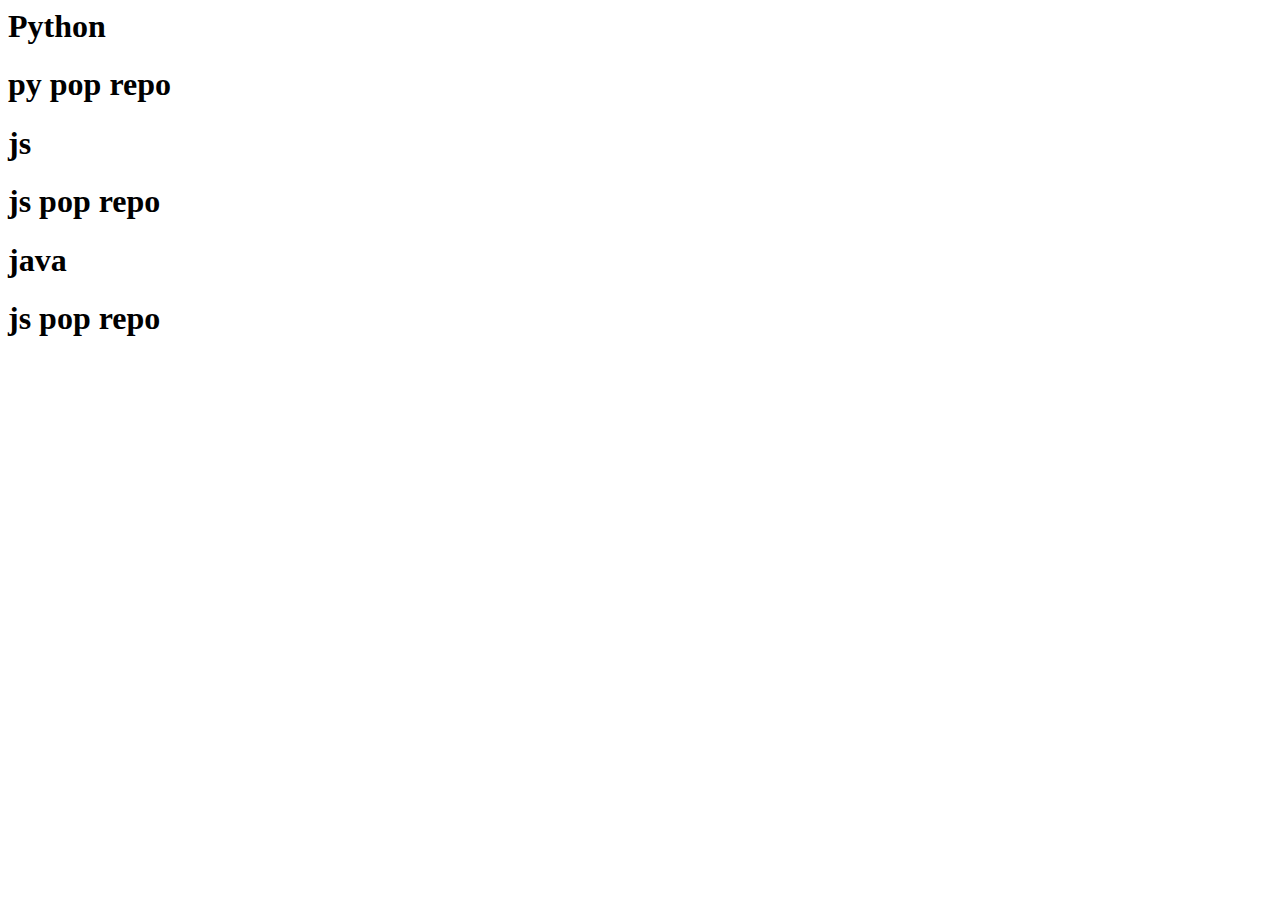
<file: index.html>
<html>
    <h1>Python</h1>
    <div class='tableauPlaceholder' id='viz1553834029096' style='position: relative'>
        <noscript><a href='#'><img alt=' ' src='https:&#47;&#47;public.tableau.com&#47;static&#47;images&#47;py&#47;py_users1&#47;Sheet1&#47;1_rss.png' style='border: none' /></a></noscript>
        <object class='tableauViz'  style='display:none;'>
            <param name='host_url' value='https%3A%2F%2Fpublic.tableau.com%2F' />
            <param name='embed_code_version' value='3' />
            <param name='site_root' value='' />
            <param name='name' value='py_users1&#47;Sheet1' />
            <param name='tabs' value='no' />
            <param name='toolbar' value='yes' />
            <param name='static_image' value='https:&#47;&#47;public.tableau.com&#47;static&#47;images&#47;py&#47;py_users1&#47;Sheet1&#47;1.png' />
            <param name='animate_transition' value='yes' />
            <param name='display_static_image' value='yes' />
            <param name='display_spinner' value='yes' />
            <param name='display_overlay' value='yes' />
            <param name='display_count' value='yes' />
            <param name='filter' value='publish=yes' />
        </object>
    </div>
    <script type='text/javascript'>
        var divElement = document.getElementById('viz1553834029096');
        var vizElement = divElement.getElementsByTagName('object')[0];
        vizElement.style.width='100%';vizElement.style.height=(divElement.offsetWidth*0.75)+'px';
        var scriptElement = document.createElement('script');
        scriptElement.src = 'https://public.tableau.com/javascripts/api/viz_v1.js';
        vizElement.parentNode.insertBefore(scriptElement, vizElement);
    </script>
    <h1>py pop repo</h1>
    <div class='tableauPlaceholder' id='viz1553834110126' style='position: relative'>
        <noscript><a href='#'><img alt=' ' src='https:&#47;&#47;public.tableau.com&#47;static&#47;images&#47;py&#47;py_users2&#47;Sheet2&#47;1_rss.png' style='border: none' /></a></noscript>
        <object class='tableauViz'  style='display:none;'>
            <param name='host_url' value='https%3A%2F%2Fpublic.tableau.com%2F' />
            <param name='embed_code_version' value='3' />
            <param name='site_root' value='' />
            <param name='name' value='py_users2&#47;Sheet2' />
            <param name='tabs' value='no' />
            <param name='toolbar' value='yes' />
            <param name='static_image' value='https:&#47;&#47;public.tableau.com&#47;static&#47;images&#47;py&#47;py_users2&#47;Sheet2&#47;1.png' />
            <param name='animate_transition' value='yes' />
            <param name='display_static_image' value='yes' />
            <param name='display_spinner' value='yes' />
            <param name='display_overlay' value='yes' />
            <param name='display_count' value='yes' />
            <param name='filter' value='publish=yes' />
        </object>
    </div>
    <script type='text/javascript'>
        var divElement = document.getElementById('viz1553834110126');
        var vizElement = divElement.getElementsByTagName('object')[0];
        vizElement.style.width='100%';vizElement.style.height=(divElement.offsetWidth*0.75)+'px';
        var scriptElement = document.createElement('script');
        scriptElement.src = 'https://public.tableau.com/javascripts/api/viz_v1.js';
        vizElement.parentNode.insertBefore(scriptElement, vizElement);
    </script>
    <h1>js</h1>
    <div class='tableauPlaceholder' id='viz1553834144647' style='position: relative'>
        <noscript><a href='#'><img alt=' ' src='https:&#47;&#47;public.tableau.com&#47;static&#47;images&#47;js&#47;js_users1&#47;Sheet1&#47;1_rss.png' style='border: none' /></a></noscript>
        <object class='tableauViz'  style='display:none;'>
            <param name='host_url' value='https%3A%2F%2Fpublic.tableau.com%2F' />
            <param name='embed_code_version' value='3' />
            <param name='site_root' value='' />
            <param name='name' value='js_users1&#47;Sheet1' />
            <param name='tabs' value='no' />
            <param name='toolbar' value='yes' />
            <param name='static_image' value='https:&#47;&#47;public.tableau.com&#47;static&#47;images&#47;js&#47;js_users1&#47;Sheet1&#47;1.png' />
            <param name='animate_transition' value='yes' />
            <param name='display_static_image' value='yes' />
            <param name='display_spinner' value='yes' />
            <param name='display_overlay' value='yes' />
            <param name='display_count' value='yes' />
            <param name='filter' value='publish=yes' />
        </object>
    </div>
    <script type='text/javascript'>
        var divElement = document.getElementById('viz1553834144647');
        var vizElement = divElement.getElementsByTagName('object')[0];
        vizElement.style.width='100%';vizElement.style.height=(divElement.offsetWidth*0.75)+'px';
        var scriptElement = document.createElement('script');
        scriptElement.src = 'https://public.tableau.com/javascripts/api/viz_v1.js';
        vizElement.parentNode.insertBefore(scriptElement, vizElement);
    </script>
    <h1>js pop repo</h1>
    <div class='tableauPlaceholder' id='viz1553834128898' style='position: relative'>
        <noscript><a href='#'><img alt=' ' src='https:&#47;&#47;public.tableau.com&#47;static&#47;images&#47;js&#47;js_users2&#47;Sheet2&#47;1_rss.png' style='border: none' /></a></noscript>
        <object class='tableauViz'  style='display:none;'>
            <param name='host_url' value='https%3A%2F%2Fpublic.tableau.com%2F' />
            <param name='embed_code_version' value='3' />
            <param name='site_root' value='' />
            <param name='name' value='js_users2&#47;Sheet2' />
            <param name='tabs' value='no' />
            <param name='toolbar' value='yes' />
            <param name='static_image' value='https:&#47;&#47;public.tableau.com&#47;static&#47;images&#47;js&#47;js_users2&#47;Sheet2&#47;1.png' />
            <param name='animate_transition' value='yes' />
            <param name='display_static_image' value='yes' />
            <param name='display_spinner' value='yes' />
            <param name='display_overlay' value='yes' />
            <param name='display_count' value='yes' />
            <param name='filter' value='publish=yes' />
        </object>
    </div>
    <script type='text/javascript'>
        var divElement = document.getElementById('viz1553834128898');
        var vizElement = divElement.getElementsByTagName('object')[0];
        vizElement.style.width='100%';vizElement.style.height=(divElement.offsetWidth*0.75)+'px';
        var scriptElement = document.createElement('script');
        scriptElement.src = 'https://public.tableau.com/javascripts/api/viz_v1.js';
        vizElement.parentNode.insertBefore(scriptElement, vizElement);
    </script>
    <h1>java</h1>
    <div class='tableauPlaceholder' id='viz1553834171952' style='position: relative'>
        <noscript><a href='#'><img alt=' ' src='https:&#47;&#47;public.tableau.com&#47;static&#47;images&#47;ja&#47;java_users1&#47;Sheet1&#47;1_rss.png' style='border: none' /></a></noscript>
        <object class='tableauViz'  style='display:none;'>
            <param name='host_url' value='https%3A%2F%2Fpublic.tableau.com%2F' />
            <param name='embed_code_version' value='3' />
            <param name='site_root' value='' />
            <param name='name' value='java_users1&#47;Sheet1' />
            <param name='tabs' value='no' />
            <param name='toolbar' value='yes' />
            <param name='static_image' value='https:&#47;&#47;public.tableau.com&#47;static&#47;images&#47;ja&#47;java_users1&#47;Sheet1&#47;1.png' />
            <param name='animate_transition' value='yes' />
            <param name='display_static_image' value='yes' />
            <param name='display_spinner' value='yes' />
            <param name='display_overlay' value='yes' />
            <param name='display_count' value='yes' />
            <param name='filter' value='publish=yes' />
        </object>
    </div>
    <script type='text/javascript'>
        var divElement = document.getElementById('viz1553834171952');
        var vizElement = divElement.getElementsByTagName('object')[0];
        vizElement.style.width='100%';vizElement.style.height=(divElement.offsetWidth*0.75)+'px';
        var scriptElement = document.createElement('script');
        scriptElement.src = 'https://public.tableau.com/javascripts/api/viz_v1.js';
        vizElement.parentNode.insertBefore(scriptElement, vizElement);
    </script>
    <h1>js pop repo</h1>
    <div class='tableauPlaceholder' id='viz1553834187313' style='position: relative'>
        <noscript><a href='#'><img alt=' ' src='https:&#47;&#47;public.tableau.com&#47;static&#47;images&#47;RQ&#47;RQ68BB9B3&#47;1_rss.png' style='border: none' /></a></noscript>
        <object class='tableauViz'  style='display:none;'>
            <param name='host_url' value='https%3A%2F%2Fpublic.tableau.com%2F' />
            <param name='embed_code_version' value='3' />
            <param name='path' value='shared&#47;RQ68BB9B3' />
            <param name='toolbar' value='yes' />
            <param name='static_image' value='https:&#47;&#47;public.tableau.com&#47;static&#47;images&#47;RQ&#47;RQ68BB9B3&#47;1.png' />
            <param name='animate_transition' value='yes' />
            <param name='display_static_image' value='yes' />
            <param name='display_spinner' value='yes' />
            <param name='display_overlay' value='yes' />
            <param name='display_count' value='yes' />
            <param name='filter' value='publish=yes' />
        </object>
    </div>
    <script type='text/javascript'>
        var divElement = document.getElementById('viz1553834187313');
        var vizElement = divElement.getElementsByTagName('object')[0];
        vizElement.style.width='100%';vizElement.style.height=(divElement.offsetWidth*0.75)+'px';
        var scriptElement = document.createElement('script');
        scriptElement.src = 'https://public.tableau.com/javascripts/api/viz_v1.js';
        vizElement.parentNode.insertBefore(scriptElement, vizElement);
    </script>
</html>
</file>
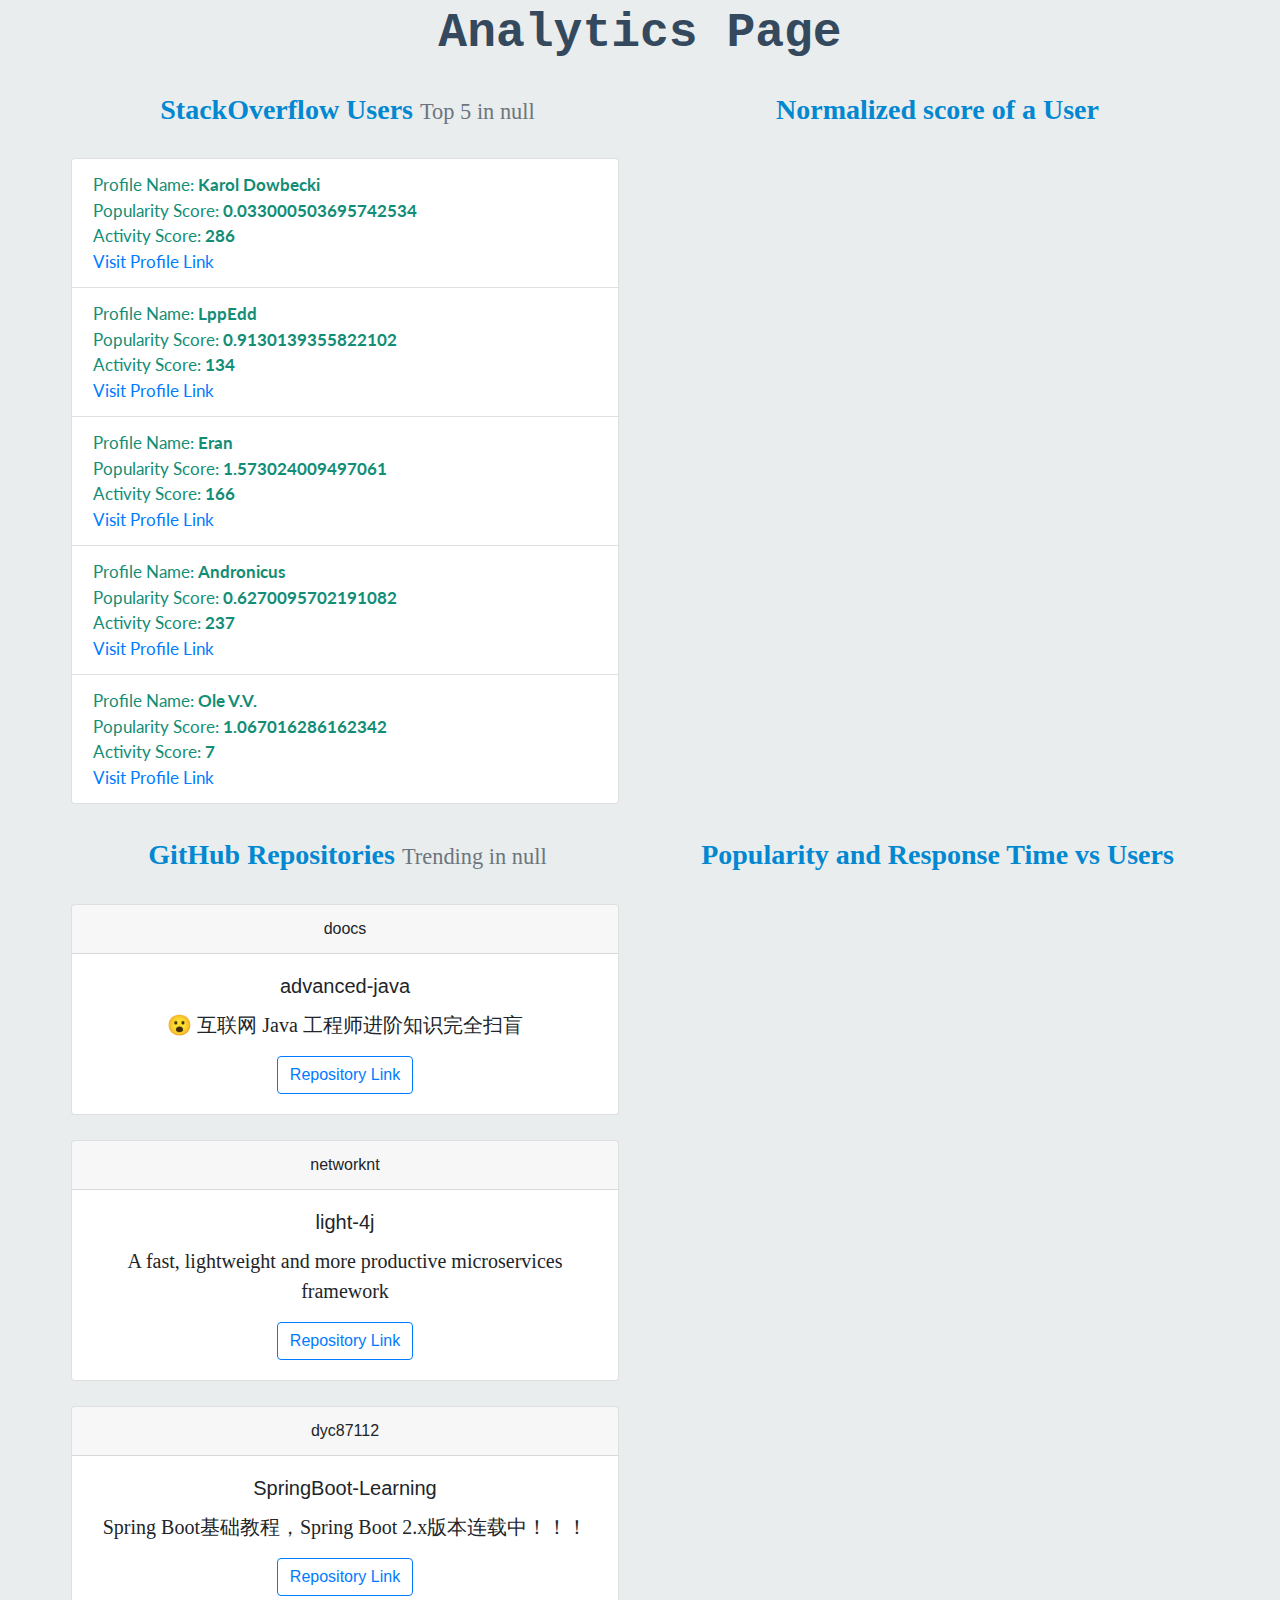
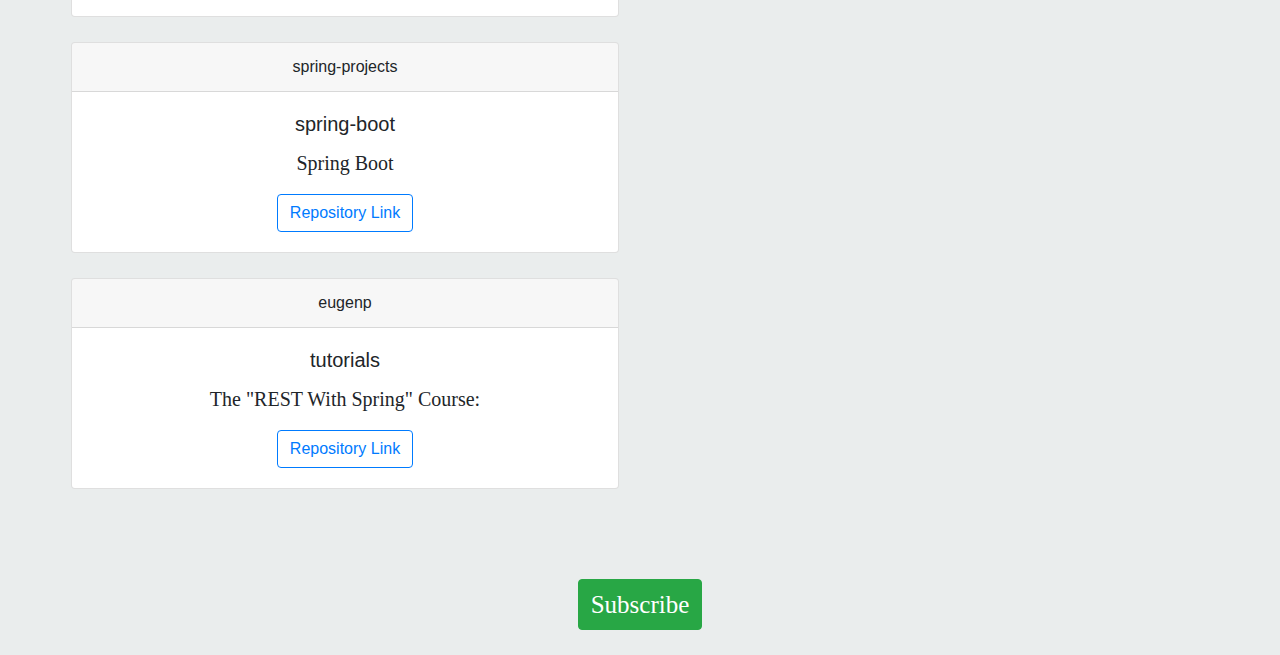
<file: portal_code/Analytics_java.html>
<!DOCTYPE html>
<html>
<head>
  <style>
    td.SO {
      font-family: 'Lato', sans-serif; 
      color: #138D75; 
      font-size: 17px;}

    div.GH {
      margin-left: 25px; 
      margin-right: 25px; 
      margin-bottom: 10px;
    }
  </style>

  <link rel="stylesheet" href="styles.css">
  <!--Bootstrap CDN -->
  <link rel="stylesheet" href="https://stackpath.bootstrapcdn.com/bootstrap/4.3.1/css/bootstrap.min.css" integrity="sha384-ggOyR0iXCbMQv3Xipma34MD+dH/1fQ784/j6cY/iJTQUOhcWr7x9JvoRxT2MZw1T" crossorigin="anonymous">
  <script src="https://cdnjs.cloudflare.com/ajax/libs/jquery/3.3.1/jquery.min.js"></script>
  <script src="https://cdnjs.cloudflare.com/ajax/libs/popper.js/1.14.7/umd/popper.min.js" integrity="sha384-UO2eT0CpHqdSJQ6hJty5KVphtPhzWj9WO1clHTMGa3JDZwrnQq4sF86dIHNDz0W1" crossorigin="anonymous"></script>
  <script src="https://stackpath.bootstrapcdn.com/bootstrap/4.3.1/js/bootstrap.min.js" integrity="sha384-JjSmVgyd0p3pXB1rRibZUAYoIIy6OrQ6VrjIEaFf/nJGzIxFDsf4x0xIM+B07jRM" crossorigin="anonymous"></script>
  <!--For Font -->
  <link href="https://fonts.googleapis.com/css?family=Lato" rel="stylesheet">

  <script>
  $(document).ready(function(){
    var pathToSubscribe = "EmailSubscription.html?index=" + index
    document.getElementById("email_sub").setAttribute("href",pathToSubscribe);

    $.getJSON("java_users.json", function(data){
      console.log(data)
      var user_data = '';
      for ( var k=0;k<5;k++)
      {
        console.log(data)
        user_data += '<tr class="list-group-item list-group-item-action">';
        user_data += '<td class = "SO">';
        user_data += 'Profile Name: <b>' + data.Top_Users[k].display_name+ '</b>';
        user_data += '</br>';
        user_data += 'Popularity Score: <b>' + Math.abs(data.Top_Users[k].Popularity)+ '</b>';
        user_data += '</br>';
        user_data += 'Activity Score: <b>' + data.Top_Users[k].last_activity+ '</b>';
        user_data += '</br>';
        user_data += '<a href = "' +data.Top_Users[k].link+ '" target = "_blank">Visit Profile Link</a>';
        user_data += '</td>';
        user_data += '</tr>';
      }
      $('#SOData').append(user_data);
    });  
  });
  </script>

  <script>
    var url = window.location.href;
    var index = null;
    if(url.lastIndexOf('?') != -1) {
        index = url.split('?')[1];
        index= index.split('=')[1];
    }
    console.log(index);
    function docWrite(variable) {
    document.write(variable);
    }
    //   var textToSave = index;
    // var hiddenElement = document.createElement('a');
    // hiddenElement.href = 'data:attachment/text,' + encodeURI(textToSave);
    // hiddenElement.target = '_blank';
    // hiddenElement.download = index + '.txt';
    // hiddenElement.click()
    //***********************************************************************//
  $(document).ready(function(){
    $.getJSON("java_git.json", function(data){
      var repo_data = '';
      $.each(data, function(key, value){
        repo_data += '<div class="card w-auto h-auto" class = "GH" align = "center" style = "margin-bottom: 25px">';
        repo_data += '<tr>';
        repo_data += '<td> <div class="card-header">' +value.author+ '</div>';
        repo_data += '<div class="card-body">' 
        repo_data += '<h5 class="card-title">' +value.name+ '</h5>';
        repo_data += '<p class="card-text">' +value.description+ '</p>';
        repo_data += '<a href = "' +value.url+ '" target = "_blank" class="btn btn-outline-primary">Repository Link</a>';
        repo_data += '</div>';
        repo_data += '</td>';
        repo_data += '</tr>';
        repo_data += '</div>';
      });
      $('#GHData').append(repo_data);
    });  
  });
  </script>
  <script>

  </script>
</head>

<body class="bodystyle">

<h1 class="h1style" style="padding: 5px;">Analytics Page</h1>

<div style="width: 100%; height: 100%; padding-left: 50px; padding-right: 50px; margin: 0 auto">
  <table style="width:100%; table-layout: fixed">
    <tr>
      <td height="500">
        <p>
          <h3 style="font-family: Trebuchet MS; font-weight: bold; color: #0288D1; padding-left: 5px" align="center">
          StackOverflow Users
          <small class="text-muted">Top 5 in <script>document.write(index);</script></small>
        </h3> 
        <br>
        <div class="list-group" style="padding-left: 20px; padding-right: 20px">   
          <table id="SOData" style="width: 100%">

          </table>
        </div>
        </p>
      </td>

      <td>
        <div align="center" style="padding-top: 16px">
          <h3 style="font-family: Trebuchet MS; font-weight: bold; color: #0288D1; padding-left: 5px" align="center">
            Normalized score of a User
          </h3>
        <div class='tableauPlaceholder' id='viz1553834171952' style='position: relative;height: 100% !important;margin-top: 5%'>
          <noscript><a href='#'><img alt=' ' src='https:&#47;&#47;public.tableau.com&#47;static&#47;images&#47;ja&#47;java_users1&#47;Sheet1&#47;1_rss.png' style='border: none' /></a></noscript>
          <object class='tableauViz'  style='display:none;'>
              <param name='host_url' value='https%3A%2F%2Fpublic.tableau.com%2F' />
              <param name='embed_code_version' value='3' />
              <param name='site_root' value='' />
              <param name='name' value='java_users1&#47;Sheet1' />
              <param name='tabs' value='no' />
              <param name='toolbar' value='yes' />
              <param name='static_image' value='https:&#47;&#47;public.tableau.com&#47;static&#47;images&#47;ja&#47;java_users1&#47;Sheet1&#47;1.png' />
              <param name='animate_transition' value='yes' />
              <param name='display_static_image' value='yes' />
              <param name='display_spinner' value='yes' />
              <param name='display_overlay' value='yes' />
              <param name='display_count' value='yes' />
              <param name='filter' value='publish=yes' />
          </object>
        </div>
      </td>
    </tr>
    <tr>
      <td>
        <p>
          <h3 style="font-family: Trebuchet MS; font-weight: bold; color: #0288D1; padding-left: 5px" align="center">
          GitHub Repositories
          <small class="text-muted">Trending in <script>document.write(index);</script></small>
        </h3> 
        </br>
        <div style="padding-left: 20px; padding-right: 20px" align="center">   
          <table id="GHData" style="width: 100%">

          </table>
        </div>
        </p>
      </td>

      <td>
        <div align="center" style="padding-top: 16px">
          <h3 style="font-family: Trebuchet MS; font-weight: bold; color: #0288D1; padding-left: 5px">
          Popularity and Response Time vs Users
        </h3>             
        <div class='tableauPlaceholder' id='viz1553834187313' style='position: relative;height: 100% !important;margin-top: 5%'>
          <noscript><a href='#'><img alt=' ' src='https:&#47;&#47;public.tableau.com&#47;static&#47;images&#47;RQ&#47;RQ68BB9B3&#47;1_rss.png' style='border: none' /></a></noscript>
          <object class='tableauViz'  style='display:none;'>
              <param name='host_url' value='https%3A%2F%2Fpublic.tableau.com%2F' />
              <param name='embed_code_version' value='3' />
              <param name='path' value='shared&#47;RQ68BB9B3' />
              <param name='toolbar' value='yes' />
              <param name='static_image' value='https:&#47;&#47;public.tableau.com&#47;static&#47;images&#47;RQ&#47;RQ68BB9B3&#47;1.png' />
              <param name='animate_transition' value='yes' />
              <param name='display_static_image' value='yes' />
              <param name='display_spinner' value='yes' />
              <param name='display_overlay' value='yes' />
              <param name='display_count' value='yes' />
              <param name='filter' value='publish=yes' />
          </object>
      </div>
        </div>
      </td>
    </tr>
</table>
</div>

<br>
<br>
<div align="center" style="margin-bottom: 25px">
<a href="" target="_blank" id="email_sub"><button type="button" class="buttonstyle btn btn-success">Subscribe</button></a>
</div>
<script type='text/javascript'>
  var divElement = document.getElementById('viz1553834171952');
  var vizElement = divElement.getElementsByTagName('object')[0];
  vizElement.style.width='100%';vizElement.style.height=(divElement.offsetWidth*0.75)+'px';
  var scriptElement = document.createElement('script');
  scriptElement.src = 'https://public.tableau.com/javascripts/api/viz_v1.js';
  vizElement.parentNode.insertBefore(scriptElement, vizElement);
</script>
<script type='text/javascript'>
  var divElement = document.getElementById('viz1553834187313');
  var vizElement = divElement.getElementsByTagName('object')[0];
  vizElement.style.width='100%';vizElement.style.height=(divElement.offsetWidth*0.75)+'px';
  var scriptElement = document.createElement('script');
  scriptElement.src = 'https://public.tableau.com/javascripts/api/viz_v1.js';
  vizElement.parentNode.insertBefore(scriptElement, vizElement);
</script>

</body>
</html>
</file>
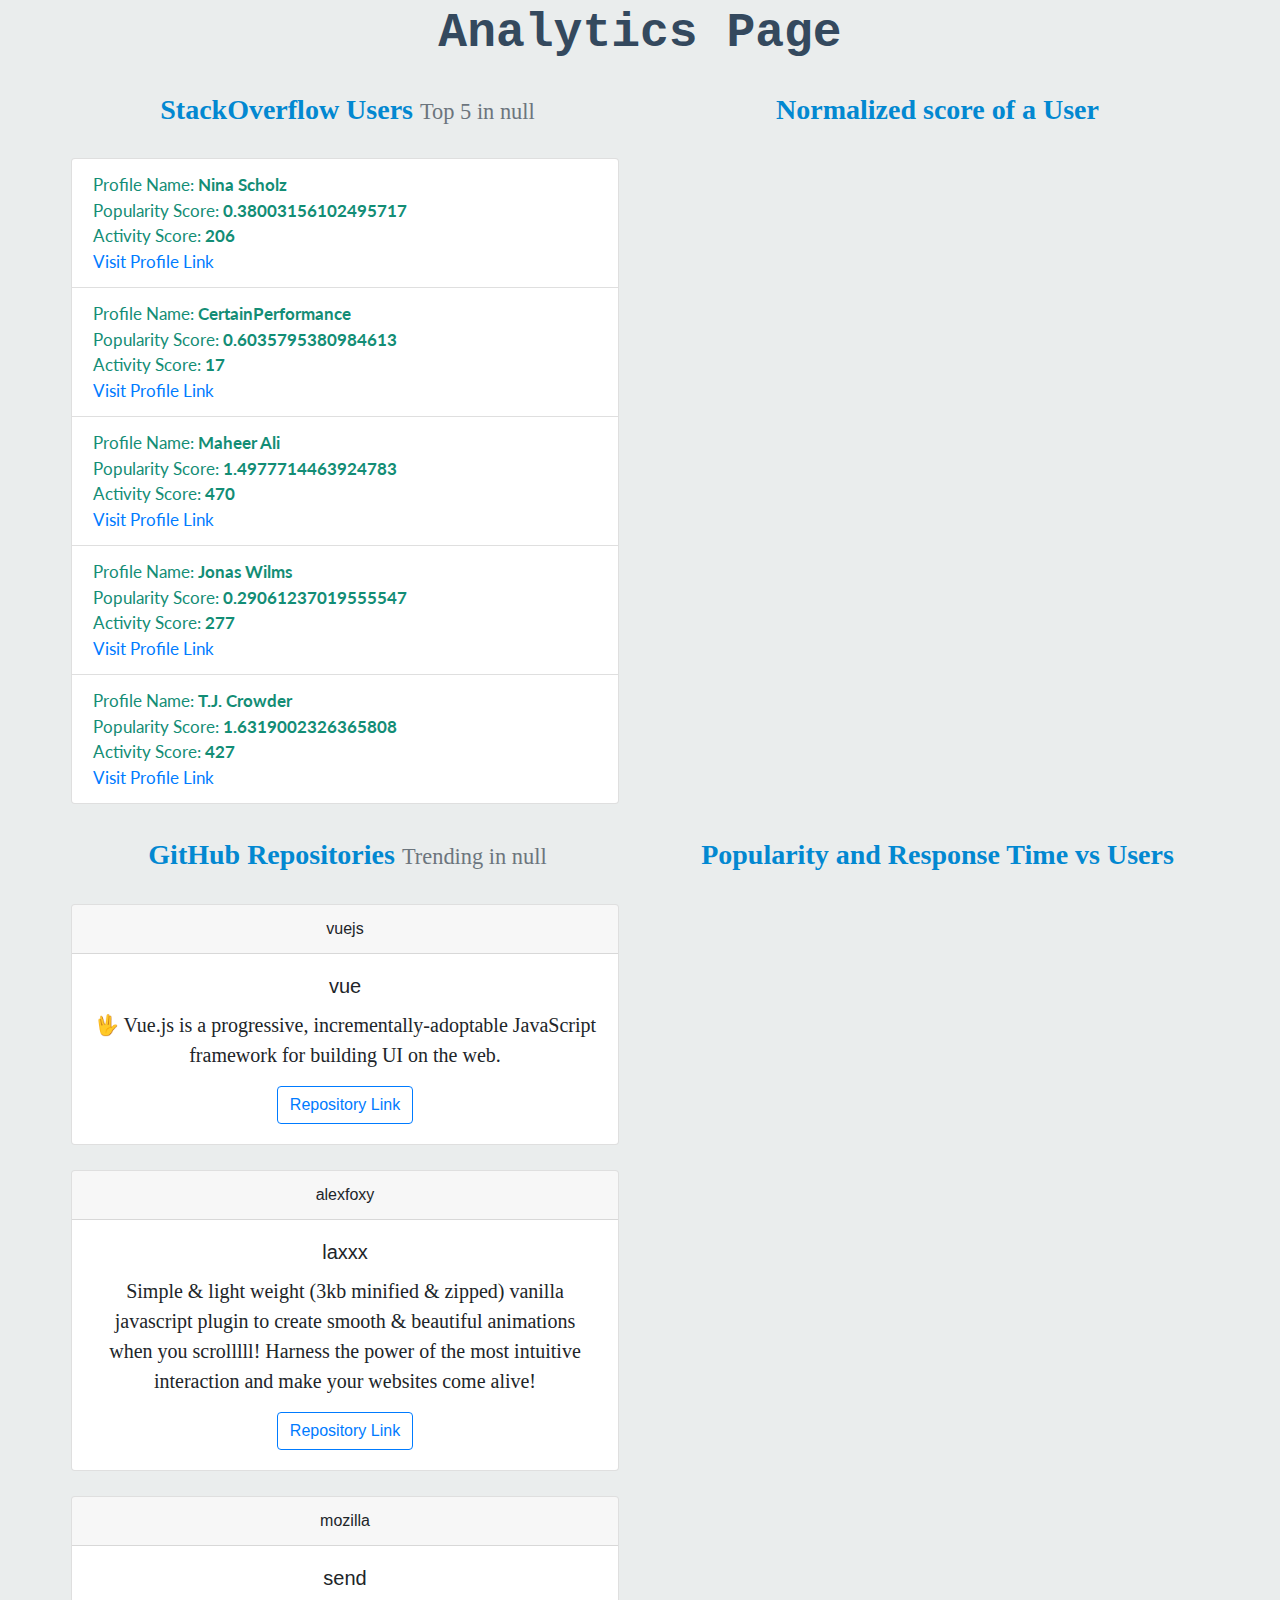
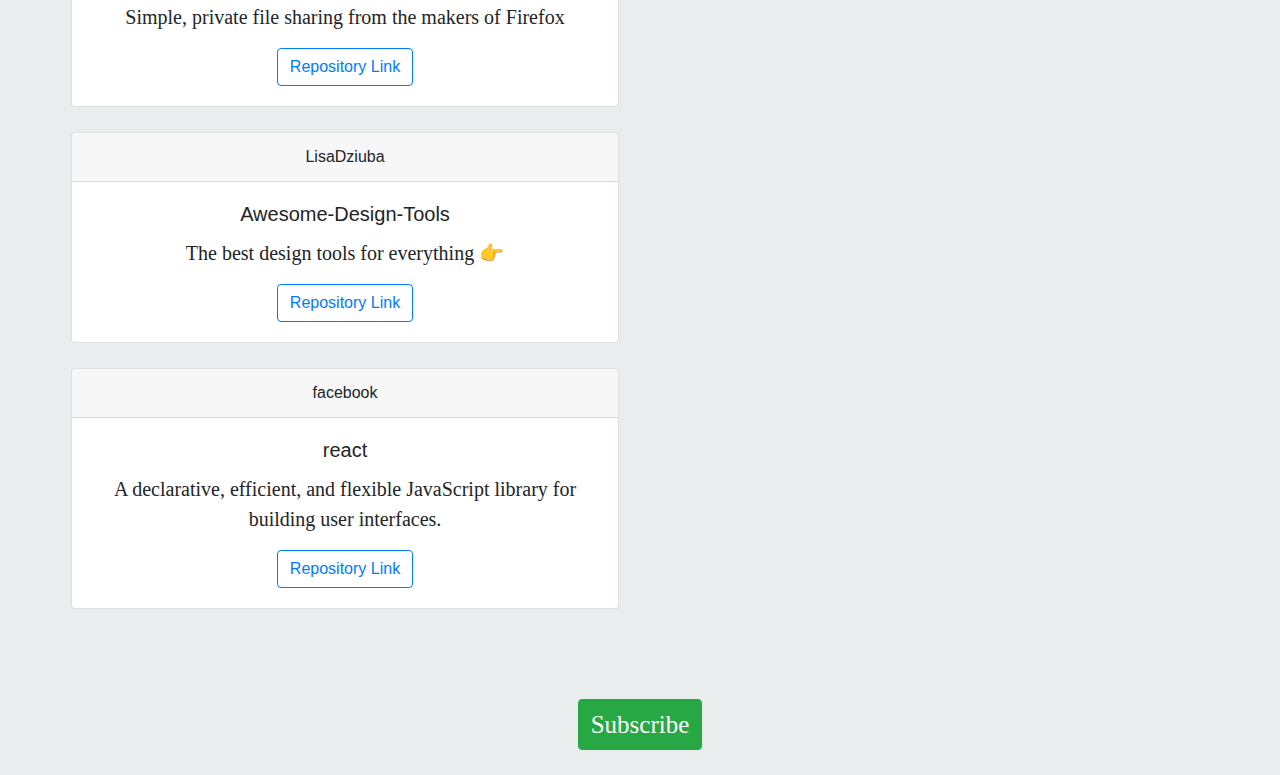
<file: portal_code/Analytics_javascript.html>
<!DOCTYPE html>
<html>
<head>
  <style>
    td.SO {
      font-family: 'Lato', sans-serif; 
      color: #138D75; 
      font-size: 17px;}

    div.GH {
      margin-left: 25px; 
      margin-right: 25px; 
      margin-bottom: 10px;
    }
  </style>

  <link rel="stylesheet" href="styles.css">
  <!--Bootstrap CDN -->
  <link rel="stylesheet" href="https://stackpath.bootstrapcdn.com/bootstrap/4.3.1/css/bootstrap.min.css" integrity="sha384-ggOyR0iXCbMQv3Xipma34MD+dH/1fQ784/j6cY/iJTQUOhcWr7x9JvoRxT2MZw1T" crossorigin="anonymous">
  <script src="https://cdnjs.cloudflare.com/ajax/libs/jquery/3.3.1/jquery.min.js"></script>
  <script src="https://cdnjs.cloudflare.com/ajax/libs/popper.js/1.14.7/umd/popper.min.js" integrity="sha384-UO2eT0CpHqdSJQ6hJty5KVphtPhzWj9WO1clHTMGa3JDZwrnQq4sF86dIHNDz0W1" crossorigin="anonymous"></script>
  <script src="https://stackpath.bootstrapcdn.com/bootstrap/4.3.1/js/bootstrap.min.js" integrity="sha384-JjSmVgyd0p3pXB1rRibZUAYoIIy6OrQ6VrjIEaFf/nJGzIxFDsf4x0xIM+B07jRM" crossorigin="anonymous"></script>
  <!--For Font -->
  <link href="https://fonts.googleapis.com/css?family=Lato" rel="stylesheet">

  <script>
  $(document).ready(function(){
    var pathToSubscribe = "EmailSubscription.html?index=" + index
    document.getElementById("email_sub").setAttribute("href",pathToSubscribe);

    $.getJSON("javascript_users.json", function(data){
      console.log(data)
      var user_data = '';
      for ( var k=0;k<5;k++)
      {
        console.log(data)
        user_data += '<tr class="list-group-item list-group-item-action">';
        user_data += '<td class = "SO">';
        user_data += 'Profile Name: <b>' + data.Top_Users[k].display_name+ '</b>';
        user_data += '</br>';
        user_data += 'Popularity Score: <b>' + Math.abs(data.Top_Users[k].Popularity)+ '</b>';
        user_data += '</br>';
        user_data += 'Activity Score: <b>' + data.Top_Users[k].last_activity+ '</b>';
        user_data += '</br>';
        user_data += '<a href = "' +data.Top_Users[k].link+ '" target = "_blank">Visit Profile Link</a>';
        user_data += '</td>';
        user_data += '</tr>';
      }
      $('#SOData').append(user_data);
    });  
  });
  </script>

  <script>
    var url = window.location.href;
    var index = null;
    if(url.lastIndexOf('?') != -1) {
        index = url.split('?')[1];
        index= index.split('=')[1];
    }
    console.log(index);
    function docWrite(variable) {
    document.write(variable);
    }
    //   var textToSave = index;
    // var hiddenElement = document.createElement('a');
    // hiddenElement.href = 'data:attachment/text,' + encodeURI(textToSave);
    // hiddenElement.target = '_blank';
    // hiddenElement.download = index + '.txt';
    // hiddenElement.click()
    //***********************************************************************//
  $(document).ready(function(){
    $.getJSON("javascript_git.json", function(data){
      var repo_data = '';
      $.each(data, function(key, value){
        repo_data += '<div class="card w-auto h-auto" class = "GH" align = "center" style = "margin-bottom: 25px">';
        repo_data += '<tr>';
        repo_data += '<td> <div class="card-header">' +value.author+ '</div>';
        repo_data += '<div class="card-body">' 
        repo_data += '<h5 class="card-title">' +value.name+ '</h5>';
        repo_data += '<p class="card-text">' +value.description+ '</p>';
        repo_data += '<a href = "' +value.url+ '" target = "_blank" class="btn btn-outline-primary">Repository Link</a>';
        repo_data += '</div>';
        repo_data += '</td>';
        repo_data += '</tr>';
        repo_data += '</div>';
      });
      $('#GHData').append(repo_data);
    });  
  });
  </script>
  <script>

  </script>
</head>

<body class="bodystyle">

<h1 class="h1style" style="padding: 5px;">Analytics Page</h1>

<div style="width: 100%; height: 100%; padding-left: 50px; padding-right: 50px; margin: 0 auto">
  <table style="width:100%; table-layout: fixed">
    <tr>
      <td height="500">
        <p>
          <h3 style="font-family: Trebuchet MS; font-weight: bold; color: #0288D1; padding-left: 5px" align="center">
          StackOverflow Users
          <small class="text-muted">Top 5 in <script>document.write(index);</script></small>
        </h3> 
        <br>
        <div class="list-group" style="padding-left: 20px; padding-right: 20px">   
          <table id="SOData" style="width: 100%">

          </table>
        </div>
        </p>
      </td>

      <td>
        <div align="center" style="padding-top: 16px">
          <h3 style="font-family: Trebuchet MS; font-weight: bold; color: #0288D1; padding-left: 5px" align="center">
          Normalized score of a User
        </h3>
        <div class='tableauPlaceholder' id='viz1553834144647' style='position: relative;height: 100% !important;margin-top: 5%'>
          <noscript><a href='#'><img alt=' ' src='https:&#47;&#47;public.tableau.com&#47;static&#47;images&#47;js&#47;js_users1&#47;Sheet1&#47;1_rss.png' style='border: none' /></a></noscript>
          <object class='tableauViz'  style='display:none;'>
              <param name='host_url' value='https%3A%2F%2Fpublic.tableau.com%2F' />
              <param name='embed_code_version' value='3' />
              <param name='site_root' value='' />
              <param name='name' value='js_users1&#47;Sheet1' />
              <param name='tabs' value='no' />
              <param name='toolbar' value='yes' />
              <param name='static_image' value='https:&#47;&#47;public.tableau.com&#47;static&#47;images&#47;js&#47;js_users1&#47;Sheet1&#47;1.png' />
              <param name='animate_transition' value='yes' />
              <param name='display_static_image' value='yes' />
              <param name='display_spinner' value='yes' />
              <param name='display_overlay' value='yes' />
              <param name='display_count' value='yes' />
              <param name='filter' value='publish=yes' />
          </object>
      </div>
      </td>
    </tr>
    <tr>
      <td>
        <p>
          <h3 style="font-family: Trebuchet MS; font-weight: bold; color: #0288D1; padding-left: 5px" align="center">
          GitHub Repositories
          <small class="text-muted">Trending in <script>document.write(index);</script></small>
        </h3> 
        </br>
        <div style="padding-left: 20px; padding-right: 20px" align="center">   
          <table id="GHData" style="width: 100%">

          </table>
        </div>
        </p>
      </td>

      <td>
        <div align="center" style="padding-top: 16px">
          <h3 style="font-family: Trebuchet MS; font-weight: bold; color: #0288D1; padding-left: 5px">
          Popularity and Response Time vs Users
        </h3>             
        <div class='tableauPlaceholder' id='viz1553834128898' style='position: relative;height: 100% !important;margin-top: 5%'>
          <noscript><a href='#'><img alt=' ' src='https:&#47;&#47;public.tableau.com&#47;static&#47;images&#47;js&#47;js_users2&#47;Sheet2&#47;1_rss.png' style='border: none' /></a></noscript>
          <object class='tableauViz'  style='display:none;'>
              <param name='host_url' value='https%3A%2F%2Fpublic.tableau.com%2F' />
              <param name='embed_code_version' value='3' />
              <param name='site_root' value='' />
              <param name='name' value='js_users2&#47;Sheet2' />
              <param name='tabs' value='no' />
              <param name='toolbar' value='yes' />
              <param name='static_image' value='https:&#47;&#47;public.tableau.com&#47;static&#47;images&#47;js&#47;js_users2&#47;Sheet2&#47;1.png' />
              <param name='animate_transition' value='yes' />
              <param name='display_static_image' value='yes' />
              <param name='display_spinner' value='yes' />
              <param name='display_overlay' value='yes' />
              <param name='display_count' value='yes' />
              <param name='filter' value='publish=yes' />
          </object>
      </div>
        </div>
      </td>
    </tr>
</table>
</div>

<br>
<br>
<div align="center" style="margin-bottom: 25px">
<a href="" target="_blank" id="email_sub"><button type="button" class="buttonstyle btn btn-success">Subscribe</button></a>
</div>
<script type='text/javascript'>
  var divElement = document.getElementById('viz1553834144647');
  var vizElement = divElement.getElementsByTagName('object')[0];
  vizElement.style.width='100%';vizElement.style.height=(divElement.offsetWidth*0.75)+'px';
  var scriptElement = document.createElement('script');
  scriptElement.src = 'https://public.tableau.com/javascripts/api/viz_v1.js';
  vizElement.parentNode.insertBefore(scriptElement, vizElement);
</script>
<script type='text/javascript'>
  var divElement = document.getElementById('viz1553834128898');
  var vizElement = divElement.getElementsByTagName('object')[0];
  vizElement.style.width='100%';vizElement.style.height=(divElement.offsetWidth*0.75)+'px';
  var scriptElement = document.createElement('script');
  scriptElement.src = 'https://public.tableau.com/javascripts/api/viz_v1.js';
  vizElement.parentNode.insertBefore(scriptElement, vizElement);
</script>
</body>
</html>
</file>
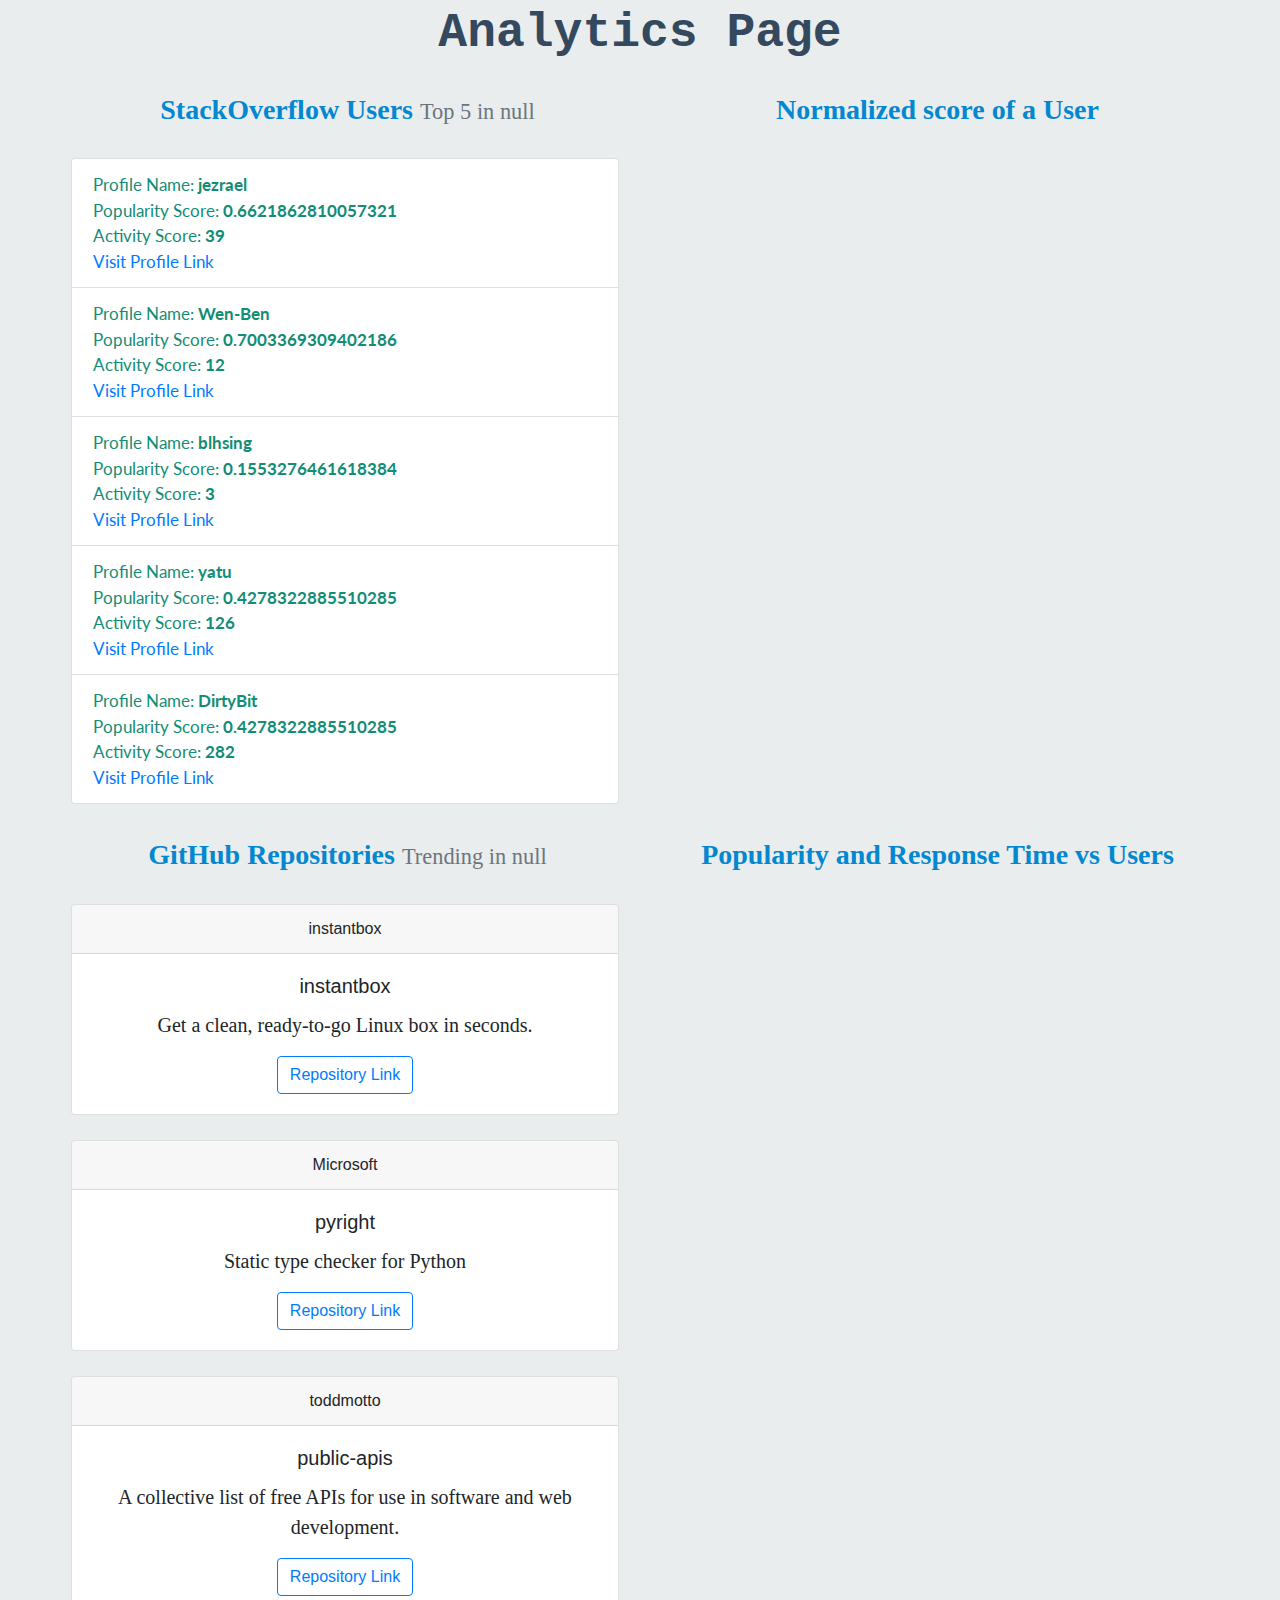
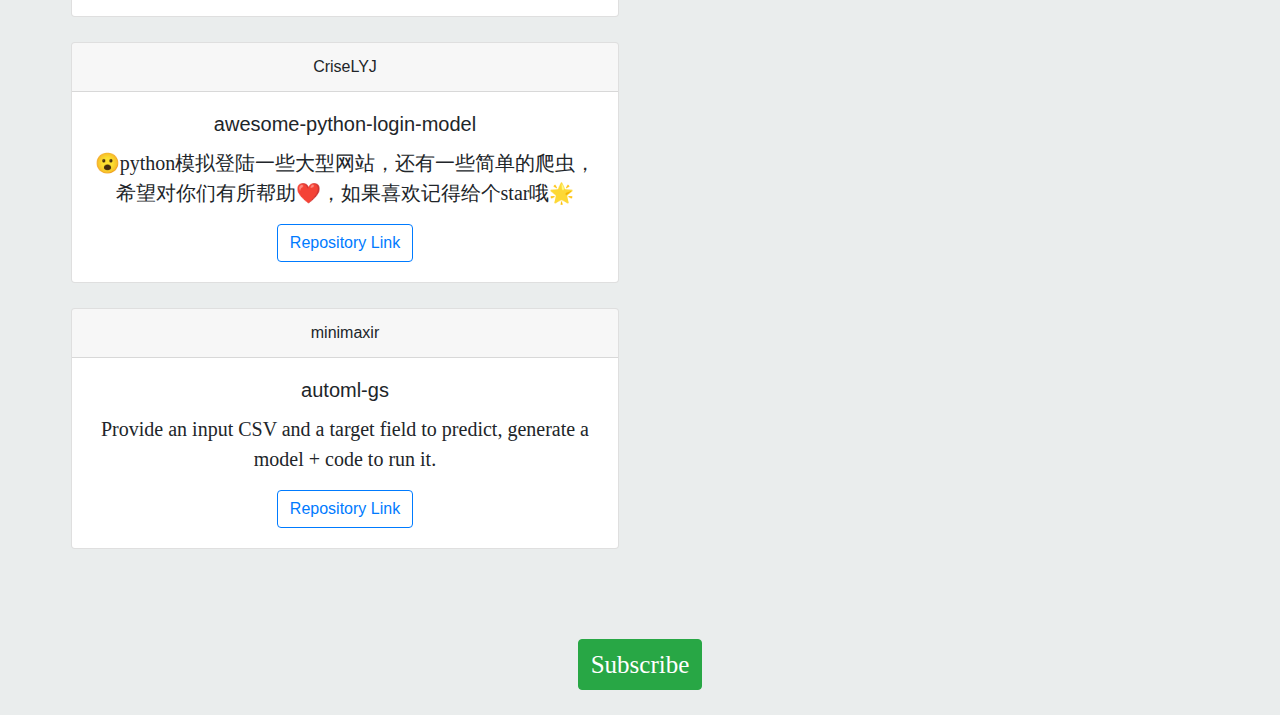
<file: portal_code/Analytics_python.html>
<!DOCTYPE html>
<html>
<head>
  <style>
    td.SO {
      font-family: 'Lato', sans-serif; 
      color: #138D75; 
      font-size: 17px;}

    div.GH {
      margin-left: 25px; 
      margin-right: 25px; 
      margin-bottom: 10px;
    }
  </style>

  <link rel="stylesheet" href="styles.css">
  <!--Bootstrap CDN -->
  <link rel="stylesheet" href="https://stackpath.bootstrapcdn.com/bootstrap/4.3.1/css/bootstrap.min.css" integrity="sha384-ggOyR0iXCbMQv3Xipma34MD+dH/1fQ784/j6cY/iJTQUOhcWr7x9JvoRxT2MZw1T" crossorigin="anonymous">
  <script src="https://cdnjs.cloudflare.com/ajax/libs/jquery/3.3.1/jquery.min.js"></script>
  <script src="https://cdnjs.cloudflare.com/ajax/libs/popper.js/1.14.7/umd/popper.min.js" integrity="sha384-UO2eT0CpHqdSJQ6hJty5KVphtPhzWj9WO1clHTMGa3JDZwrnQq4sF86dIHNDz0W1" crossorigin="anonymous"></script>
  <script src="https://stackpath.bootstrapcdn.com/bootstrap/4.3.1/js/bootstrap.min.js" integrity="sha384-JjSmVgyd0p3pXB1rRibZUAYoIIy6OrQ6VrjIEaFf/nJGzIxFDsf4x0xIM+B07jRM" crossorigin="anonymous"></script>
  <!--For Font -->
  <link href="https://fonts.googleapis.com/css?family=Lato" rel="stylesheet">

  <script>
  $(document).ready(function(){
    var pathToSubscribe = "EmailSubscription.html?index=" + index
    document.getElementById("email_sub").setAttribute("href",pathToSubscribe);

    $.getJSON("python_users.json", function(data){
      console.log(data)
      var user_data = '';
      for ( var k=0;k<5;k++)
      {
        console.log(data)
        user_data += '<tr class="list-group-item list-group-item-action">';
        user_data += '<td class = "SO">';
        user_data += 'Profile Name: <b>' + data.Top_Users[k].display_name+ '</b>';
        user_data += '</br>';
        user_data += 'Popularity Score: <b>' + Math.abs(data.Top_Users[k].Popularity)+ '</b>';
        user_data += '</br>';
        user_data += 'Activity Score: <b>' + data.Top_Users[k].last_activity+ '</b>';
        user_data += '</br>';
        user_data += '<a href = "' +data.Top_Users[k].link+ '" target = "_blank">Visit Profile Link</a>';
        user_data += '</td>';
        user_data += '</tr>';
      }
      $('#SOData').append(user_data);
    });  
  });
  </script>

  <script>
    var url = window.location.href;
    var index = null;
    if(url.lastIndexOf('?') != -1) {
        index = url.split('?')[1];
        index= index.split('=')[1];
    }
    console.log(index);
    function docWrite(variable) {
    document.write(variable);
    }
    //   var textToSave = index;
    // var hiddenElement = document.createElement('a');
    // hiddenElement.href = 'data:attachment/text,' + encodeURI(textToSave);
    // hiddenElement.target = '_blank';
    // hiddenElement.download = index + '.txt';
    // hiddenElement.click()
    //***********************************************************************//
  $(document).ready(function(){
    $.getJSON("python_git.json", function(data){
      var repo_data = '';
      $.each(data, function(key, value){
        repo_data += '<div class="card w-auto h-auto" class = "GH" align = "center" style = "margin-bottom: 25px">';
        repo_data += '<tr>';
        repo_data += '<td> <div class="card-header">' +value.author+ '</div>';
        repo_data += '<div class="card-body">' 
        repo_data += '<h5 class="card-title">' +value.name+ '</h5>';
        repo_data += '<p class="card-text">' +value.description+ '</p>';
        repo_data += '<a href = "' +value.url+ '" target = "_blank" class="btn btn-outline-primary">Repository Link</a>';
        repo_data += '</div>';
        repo_data += '</td>';
        repo_data += '</tr>';
        repo_data += '</div>';
      });
      $('#GHData').append(repo_data);
    });  
  });
  </script>
  <script>

  </script>
</head>

<body class="bodystyle">

<h1 class="h1style" style="padding: 5px;">Analytics Page</h1>

<div style="width: 100%; height: 100%; padding-left: 50px; padding-right: 50px; margin: 0 auto">
  <table style="width:100%; table-layout: fixed">
    <tr>
      <td height="500">
        <p>
          <h3 style="font-family: Trebuchet MS; font-weight: bold; color: #0288D1; padding-left: 5px" align="center">
          StackOverflow Users
          <small class="text-muted">Top 5 in <script>document.write(index);</script></small>
        </h3> 
        <br>
        <div class="list-group" style="padding-left: 20px; padding-right: 20px">   
          <table id="SOData" style="width: 100%">

          </table>
        </div>
        </p>
      </td>

      <td>
        <div align="center" style="padding-top: 16px">
          <h3 style="font-family: Trebuchet MS; font-weight: bold; color: #0288D1; padding-left: 5px" align="center">
            Normalized score of a User
        </h3>
        <div class='tableauPlaceholder' id='viz1553834029096' style='position: relative;height: 100% !important;margin-top: 5%;'>
          <noscript><a href='#'><img alt=' ' src='https:&#47;&#47;public.tableau.com&#47;static&#47;images&#47;py&#47;py_users1&#47;Sheet1&#47;1_rss.png' style='border: none' /></a></noscript>
          <object class='tableauViz'  style='display:none;'>
              <param name='host_url' value='https%3A%2F%2Fpublic.tableau.com%2F' />
              <param name='embed_code_version' value='3' />
              <param name='site_root' value='' />
              <param name='name' value='py_users1&#47;Sheet1' />
              <param name='tabs' value='no' />
              <param name='toolbar' value='yes' />
              <param name='static_image' value='https:&#47;&#47;public.tableau.com&#47;static&#47;images&#47;py&#47;py_users1&#47;Sheet1&#47;1.png' />
              <param name='animate_transition' value='yes' />
              <param name='display_static_image' value='yes' />
              <param name='display_spinner' value='yes' />
              <param name='display_overlay' value='yes' />
              <param name='display_count' value='yes' />
              <param name='filter' value='publish=yes' />
          </object>
      </div>
        </div>
      </td>
    </tr>
    <tr>
      <td>
        <p>
          <h3 style="font-family: Trebuchet MS; font-weight: bold; color: #0288D1; padding-left: 5px" align="center">
          GitHub Repositories
          <small class="text-muted">Trending in <script>document.write(index);</script></small>
        </h3> 
        </br>
        <div style="padding-left: 20px; padding-right: 20px" align="center">   
          <table id="GHData" style="width: 100%">

          </table>
        </div>
        </p>
      </td>

      <td>
        <div align="center" style="padding-top: 16px">
          <h3 style="font-family: Trebuchet MS; font-weight: bold; color: #0288D1; padding-left: 5px">
            Popularity and Response Time vs Users
          </h3>             
        <div class='tableauPlaceholder' id='viz1553834110126' style='position: relative;height: 100% !important;margin-top: 5%;'>
          <noscript><a href='#'><img alt=' ' src='https:&#47;&#47;public.tableau.com&#47;static&#47;images&#47;py&#47;py_users2&#47;Sheet2&#47;1_rss.png' style='border: none' /></a></noscript>
          <object class='tableauViz'  style='display:none;'>
              <param name='host_url' value='https%3A%2F%2Fpublic.tableau.com%2F' />
              <param name='embed_code_version' value='3' />
              <param name='site_root' value='' />
              <param name='name' value='py_users2&#47;Sheet2' />
              <param name='tabs' value='no' />
              <param name='toolbar' value='yes' />
              <param name='static_image' value='https:&#47;&#47;public.tableau.com&#47;static&#47;images&#47;py&#47;py_users2&#47;Sheet2&#47;1.png' />
              <param name='animate_transition' value='yes' />
              <param name='display_static_image' value='yes' />
              <param name='display_spinner' value='yes' />
              <param name='display_overlay' value='yes' />
              <param name='display_count' value='yes' />
              <param name='filter' value='publish=yes' />
          </object>
      </div>
        </div>
      </td>
    </tr>
</table>
</div>

<br>
<br>
<div align="center" style="margin-bottom: 25px">
<a href="" target="_blank" id="email_sub"><button type="button" class="buttonstyle btn btn-success">Subscribe</button></a>
</div>
<script type='text/javascript'>
  var divElement = document.getElementById('viz1553834029096');
  var vizElement = divElement.getElementsByTagName('object')[0];
  vizElement.style.width='100%';vizElement.style.height=(divElement.offsetWidth*0.75)+'px';
  var scriptElement = document.createElement('script');
  scriptElement.src = 'https://public.tableau.com/javascripts/api/viz_v1.js';
  vizElement.parentNode.insertBefore(scriptElement, vizElement);
</script>
<script type='text/javascript'>
      var divElement = document.getElementById('viz1553834110126');
      var vizElement = divElement.getElementsByTagName('object')[0];
      vizElement.style.width='100%';vizElement.style.height=(divElement.offsetWidth*0.75)+'px';
      var scriptElement = document.createElement('script');
      scriptElement.src = 'https://public.tableau.com/javascripts/api/viz_v1.js';
      vizElement.parentNode.insertBefore(scriptElement, vizElement);
  </script>

</body>
</html>
</file>
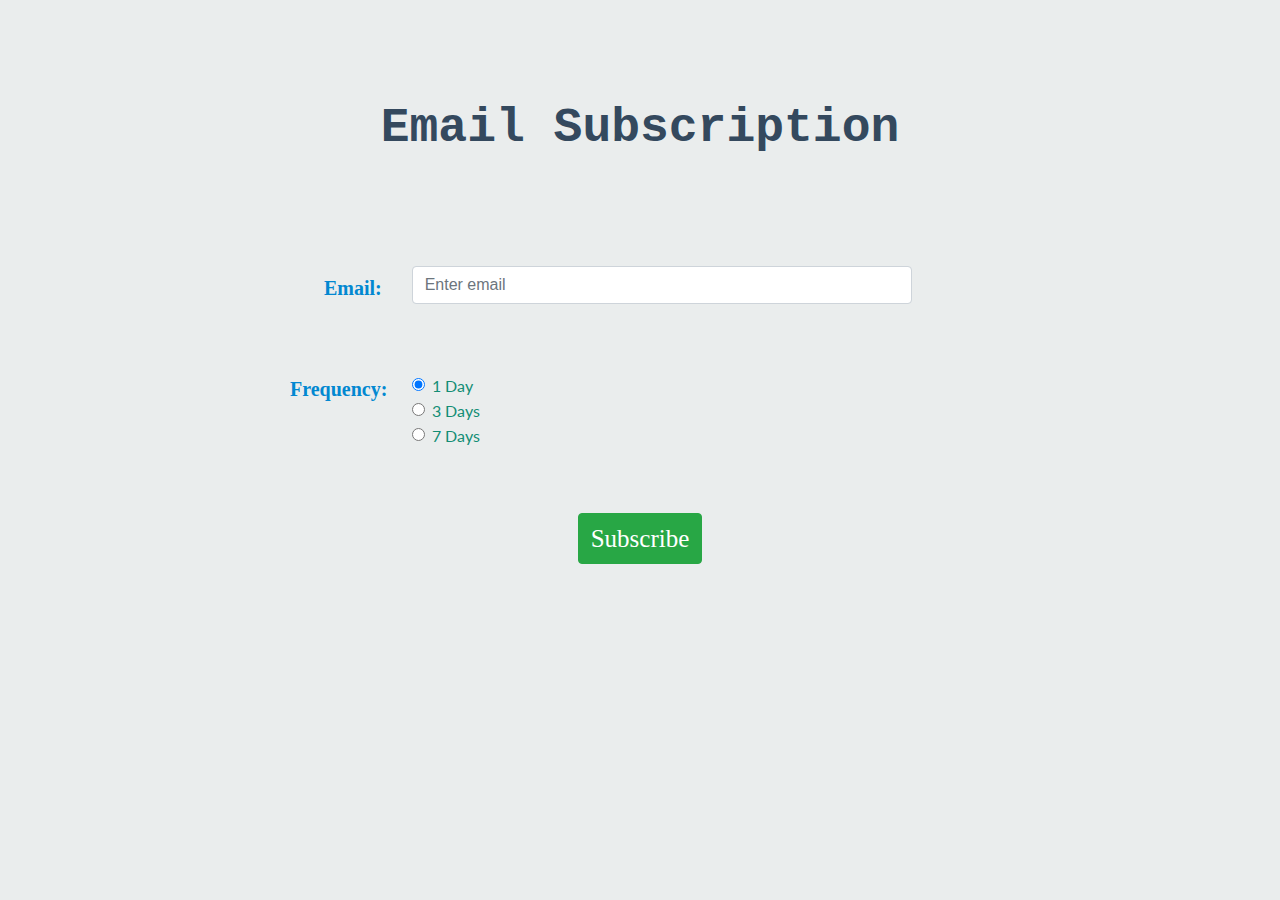
<file: portal_code/EmailSubscription.html>
<!DOCTYPE html>
<html>
<head>
	<link rel="stylesheet" href="styles.css">
	<!--Bootstrap CDN -->
 	<link rel="stylesheet" href="https://stackpath.bootstrapcdn.com/bootstrap/4.3.1/css/bootstrap.min.css" integrity="sha384-ggOyR0iXCbMQv3Xipma34MD+dH/1fQ784/j6cY/iJTQUOhcWr7x9JvoRxT2MZw1T" crossorigin="anonymous">
  	<script src="https://code.jquery.com/jquery-3.3.1.slim.min.js" integrity="sha384-q8i/X+965DzO0rT7abK41JStQIAqVgRVzpbzo5smXKp4YfRvH+8abtTE1Pi6jizo"crossorigin="anonymous"></script>
  	<script src="https://cdnjs.cloudflare.com/ajax/libs/popper.js/1.14.7/umd/popper.min.js" integrity="sha384-UO2eT0CpHqdSJQ6hJty5KVphtPhzWj9WO1clHTMGa3JDZwrnQq4sF86dIHNDz0W1" crossorigin="anonymous"></script>
  	<script src="https://stackpath.bootstrapcdn.com/bootstrap/4.3.1/js/bootstrap.min.js" integrity="sha384-JjSmVgyd0p3pXB1rRibZUAYoIIy6OrQ6VrjIEaFf/nJGzIxFDsf4x0xIM+B07jRM" crossorigin="anonymous"></script>
	<script src = "usecase3.js" >  </script>
	  <!--For Font -->
	  <script type="text/javascript" src="https://cdn.emailjs.com/sdk/2.3.2/email.min.js"></script>
	<script type="text/javascript">
	(function(){
		emailjs.init("user_EG8ANs4H0FU30098kixQ1");
	})();
	</script>
  	<link href="https://fonts.googleapis.com/css?family=Lato" rel="stylesheet">
</head>
<body class="bodystyle">

<h1 class="h1style">Email Subscription</h1>

<center>
	<div style="width: 700px;">
		<form> 

  			<div class="form-group row">
			    <label for="inputEmail3" class="col-sm-2 col-form-label" style="text-align: right; font-family: Trebuchet MS; font-weight: bold; color: #0288D1; font-size: 20px">Email: </label>
			    <div class="col-sm-10" align="left">
			    	<input type="email" class="form-control" id="inputEmail3" placeholder="Enter email" style="width: 500px">
			    </div>
			</div>

			<br>
			<br>
		  	
		  	<fieldset class="form-group">
		    	<div class="row">
		      		<legend class="col-form-label col-sm-2 pt-0" style="text-align: right; font-family: Trebuchet MS; font-weight: bold; color: #0288D1; font-size: 20px">Frequency:</legend>
		      		<div class="col-sm-10">
		        	<div class="form-check" align="left">
		          		<input class="form-check-input" type="radio" name="gridRadios" id="gridRadios1" value="option1" checked>
		          		<label class="form-check-label" for="gridRadios1" style="font-family: 'Lato', sans-serif; color: #138D75">
		            		1 Day
		          		</label>
		        	</div>
		        	<div class="form-check" align="left">
			          	<input class="form-check-input" type="radio" name="gridRadios" id="gridRadios2" value="option2">
			          	<label class="form-check-label" for="gridRadios2" style="font-family: 'Lato', sans-serif; color: #138D75">
			            	3 Days
			          	</label>
			        </div>
			        <div class="form-check" align="left">
			          	<input class="form-check-input" type="radio" name="gridRadios" id="gridRadios3" value="option2">
			          	<label class="form-check-label" for="gridRadios2" style="font-family: 'Lato', sans-serif; color: #138D75">
			            	7 Days
			          	</label>
			        </div>
		      		</div>
		    	</div>
		  	</fieldset>

		  	<br>
		  	<br>
		  	
		  	<div align="center" style="margin-bottom: 25px">
				<a href="#"><button type="button" class="buttonstyle btn btn-success" onclick="getData()">Subscribe</button></a>
			</div>
		</form>
	</div>
</center>

</body>
</html>
</file>
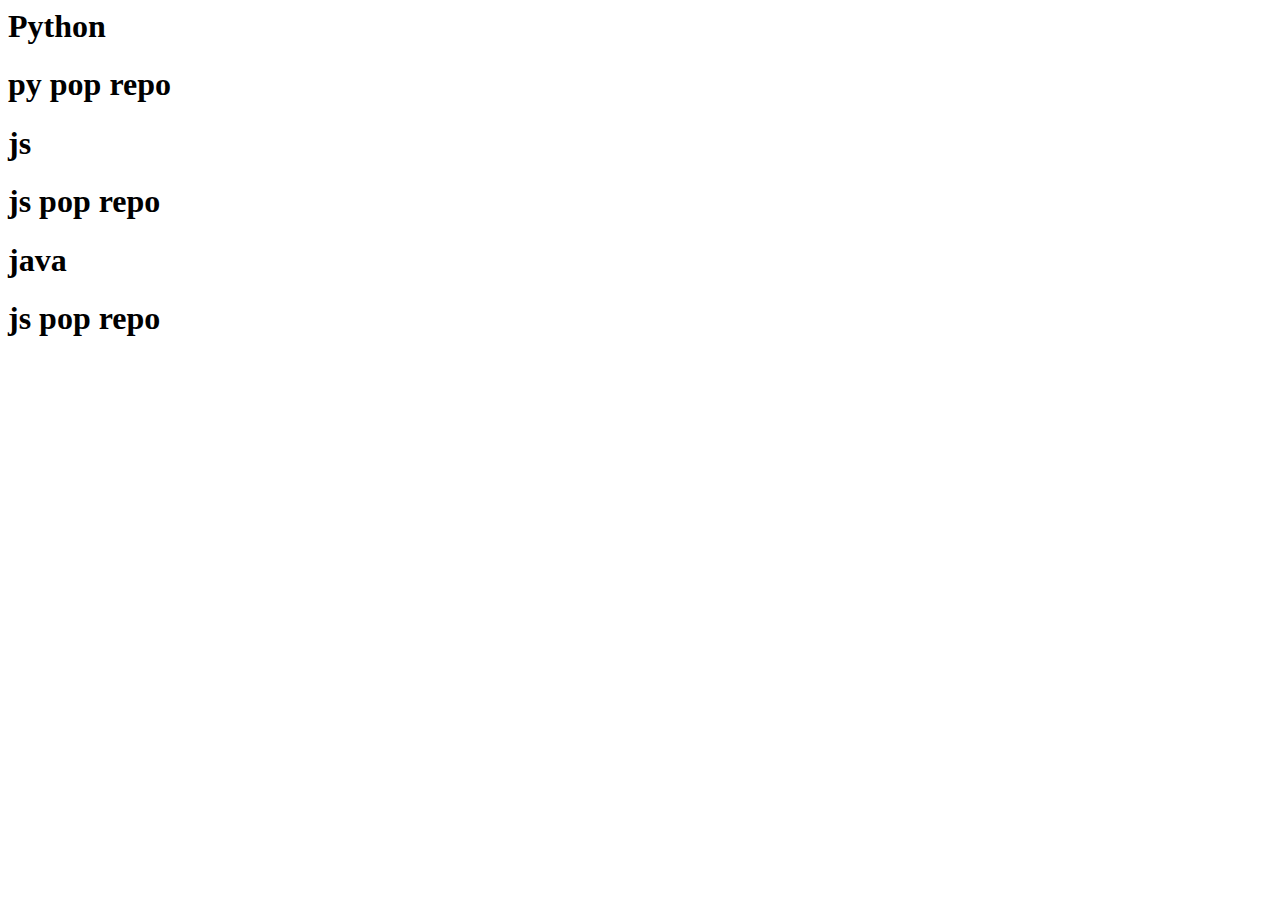
<file: portal_code/paka.html>
<html>
    <h1>Python</h1>
    <div class='tableauPlaceholder' id='viz1553834029096' style='position: relative'>
        <noscript><a href='#'><img alt=' ' src='https:&#47;&#47;public.tableau.com&#47;static&#47;images&#47;py&#47;py_users1&#47;Sheet1&#47;1_rss.png' style='border: none' /></a></noscript>
        <object class='tableauViz'  style='display:none;'>
            <param name='host_url' value='https%3A%2F%2Fpublic.tableau.com%2F' />
            <param name='embed_code_version' value='3' />
            <param name='site_root' value='' />
            <param name='name' value='py_users1&#47;Sheet1' />
            <param name='tabs' value='no' />
            <param name='toolbar' value='yes' />
            <param name='static_image' value='https:&#47;&#47;public.tableau.com&#47;static&#47;images&#47;py&#47;py_users1&#47;Sheet1&#47;1.png' />
            <param name='animate_transition' value='yes' />
            <param name='display_static_image' value='yes' />
            <param name='display_spinner' value='yes' />
            <param name='display_overlay' value='yes' />
            <param name='display_count' value='yes' />
            <param name='filter' value='publish=yes' />
        </object>
    </div>
    <script type='text/javascript'>
        var divElement = document.getElementById('viz1553834029096');
        var vizElement = divElement.getElementsByTagName('object')[0];
        vizElement.style.width='100%';vizElement.style.height=(divElement.offsetWidth*0.75)+'px';
        var scriptElement = document.createElement('script');
        scriptElement.src = 'https://public.tableau.com/javascripts/api/viz_v1.js';
        vizElement.parentNode.insertBefore(scriptElement, vizElement);
    </script>
    <h1>py pop repo</h1>
    <div class='tableauPlaceholder' id='viz1553834110126' style='position: relative'>
        <noscript><a href='#'><img alt=' ' src='https:&#47;&#47;public.tableau.com&#47;static&#47;images&#47;py&#47;py_users2&#47;Sheet2&#47;1_rss.png' style='border: none' /></a></noscript>
        <object class='tableauViz'  style='display:none;'>
            <param name='host_url' value='https%3A%2F%2Fpublic.tableau.com%2F' />
            <param name='embed_code_version' value='3' />
            <param name='site_root' value='' />
            <param name='name' value='py_users2&#47;Sheet2' />
            <param name='tabs' value='no' />
            <param name='toolbar' value='yes' />
            <param name='static_image' value='https:&#47;&#47;public.tableau.com&#47;static&#47;images&#47;py&#47;py_users2&#47;Sheet2&#47;1.png' />
            <param name='animate_transition' value='yes' />
            <param name='display_static_image' value='yes' />
            <param name='display_spinner' value='yes' />
            <param name='display_overlay' value='yes' />
            <param name='display_count' value='yes' />
            <param name='filter' value='publish=yes' />
        </object>
    </div>
    <script type='text/javascript'>
        var divElement = document.getElementById('viz1553834110126');
        var vizElement = divElement.getElementsByTagName('object')[0];
        vizElement.style.width='100%';vizElement.style.height=(divElement.offsetWidth*0.75)+'px';
        var scriptElement = document.createElement('script');
        scriptElement.src = 'https://public.tableau.com/javascripts/api/viz_v1.js';
        vizElement.parentNode.insertBefore(scriptElement, vizElement);
    </script>
    <h1>js</h1>
    <div class='tableauPlaceholder' id='viz1553834144647' style='position: relative'>
        <noscript><a href='#'><img alt=' ' src='https:&#47;&#47;public.tableau.com&#47;static&#47;images&#47;js&#47;js_users1&#47;Sheet1&#47;1_rss.png' style='border: none' /></a></noscript>
        <object class='tableauViz'  style='display:none;'>
            <param name='host_url' value='https%3A%2F%2Fpublic.tableau.com%2F' />
            <param name='embed_code_version' value='3' />
            <param name='site_root' value='' />
            <param name='name' value='js_users1&#47;Sheet1' />
            <param name='tabs' value='no' />
            <param name='toolbar' value='yes' />
            <param name='static_image' value='https:&#47;&#47;public.tableau.com&#47;static&#47;images&#47;js&#47;js_users1&#47;Sheet1&#47;1.png' />
            <param name='animate_transition' value='yes' />
            <param name='display_static_image' value='yes' />
            <param name='display_spinner' value='yes' />
            <param name='display_overlay' value='yes' />
            <param name='display_count' value='yes' />
            <param name='filter' value='publish=yes' />
        </object>
    </div>
    <script type='text/javascript'>
        var divElement = document.getElementById('viz1553834144647');
        var vizElement = divElement.getElementsByTagName('object')[0];
        vizElement.style.width='100%';vizElement.style.height=(divElement.offsetWidth*0.75)+'px';
        var scriptElement = document.createElement('script');
        scriptElement.src = 'https://public.tableau.com/javascripts/api/viz_v1.js';
        vizElement.parentNode.insertBefore(scriptElement, vizElement);
    </script>
    <h1>js pop repo</h1>
    <div class='tableauPlaceholder' id='viz1553834128898' style='position: relative'>
        <noscript><a href='#'><img alt=' ' src='https:&#47;&#47;public.tableau.com&#47;static&#47;images&#47;js&#47;js_users2&#47;Sheet2&#47;1_rss.png' style='border: none' /></a></noscript>
        <object class='tableauViz'  style='display:none;'>
            <param name='host_url' value='https%3A%2F%2Fpublic.tableau.com%2F' />
            <param name='embed_code_version' value='3' />
            <param name='site_root' value='' />
            <param name='name' value='js_users2&#47;Sheet2' />
            <param name='tabs' value='no' />
            <param name='toolbar' value='yes' />
            <param name='static_image' value='https:&#47;&#47;public.tableau.com&#47;static&#47;images&#47;js&#47;js_users2&#47;Sheet2&#47;1.png' />
            <param name='animate_transition' value='yes' />
            <param name='display_static_image' value='yes' />
            <param name='display_spinner' value='yes' />
            <param name='display_overlay' value='yes' />
            <param name='display_count' value='yes' />
            <param name='filter' value='publish=yes' />
        </object>
    </div>
    <script type='text/javascript'>
        var divElement = document.getElementById('viz1553834128898');
        var vizElement = divElement.getElementsByTagName('object')[0];
        vizElement.style.width='100%';vizElement.style.height=(divElement.offsetWidth*0.75)+'px';
        var scriptElement = document.createElement('script');
        scriptElement.src = 'https://public.tableau.com/javascripts/api/viz_v1.js';
        vizElement.parentNode.insertBefore(scriptElement, vizElement);
    </script>
    <h1>java</h1>
    <div class='tableauPlaceholder' id='viz1553834171952' style='position: relative'>
        <noscript><a href='#'><img alt=' ' src='https:&#47;&#47;public.tableau.com&#47;static&#47;images&#47;ja&#47;java_users1&#47;Sheet1&#47;1_rss.png' style='border: none' /></a></noscript>
        <object class='tableauViz'  style='display:none;'>
            <param name='host_url' value='https%3A%2F%2Fpublic.tableau.com%2F' />
            <param name='embed_code_version' value='3' />
            <param name='site_root' value='' />
            <param name='name' value='java_users1&#47;Sheet1' />
            <param name='tabs' value='no' />
            <param name='toolbar' value='yes' />
            <param name='static_image' value='https:&#47;&#47;public.tableau.com&#47;static&#47;images&#47;ja&#47;java_users1&#47;Sheet1&#47;1.png' />
            <param name='animate_transition' value='yes' />
            <param name='display_static_image' value='yes' />
            <param name='display_spinner' value='yes' />
            <param name='display_overlay' value='yes' />
            <param name='display_count' value='yes' />
            <param name='filter' value='publish=yes' />
        </object>
    </div>
    <script type='text/javascript'>
        var divElement = document.getElementById('viz1553834171952');
        var vizElement = divElement.getElementsByTagName('object')[0];
        vizElement.style.width='100%';vizElement.style.height=(divElement.offsetWidth*0.75)+'px';
        var scriptElement = document.createElement('script');
        scriptElement.src = 'https://public.tableau.com/javascripts/api/viz_v1.js';
        vizElement.parentNode.insertBefore(scriptElement, vizElement);
    </script>
    <h1>js pop repo</h1>
    <div class='tableauPlaceholder' id='viz1553834187313' style='position: relative'>
        <noscript><a href='#'><img alt=' ' src='https:&#47;&#47;public.tableau.com&#47;static&#47;images&#47;RQ&#47;RQ68BB9B3&#47;1_rss.png' style='border: none' /></a></noscript>
        <object class='tableauViz'  style='display:none;'>
            <param name='host_url' value='https%3A%2F%2Fpublic.tableau.com%2F' />
            <param name='embed_code_version' value='3' />
            <param name='path' value='shared&#47;RQ68BB9B3' />
            <param name='toolbar' value='yes' />
            <param name='static_image' value='https:&#47;&#47;public.tableau.com&#47;static&#47;images&#47;RQ&#47;RQ68BB9B3&#47;1.png' />
            <param name='animate_transition' value='yes' />
            <param name='display_static_image' value='yes' />
            <param name='display_spinner' value='yes' />
            <param name='display_overlay' value='yes' />
            <param name='display_count' value='yes' />
            <param name='filter' value='publish=yes' />
        </object>
    </div>
    <script type='text/javascript'>
        var divElement = document.getElementById('viz1553834187313');
        var vizElement = divElement.getElementsByTagName('object')[0];
        vizElement.style.width='100%';vizElement.style.height=(divElement.offsetWidth*0.75)+'px';
        var scriptElement = document.createElement('script');
        scriptElement.src = 'https://public.tableau.com/javascripts/api/viz_v1.js';
        vizElement.parentNode.insertBefore(scriptElement, vizElement);
    </script>
</html>
</file>
<file: portal_code/styles.css>
.bodystyle
{
  background-color: #EAEDED;
}

.h1style 
{
  color: #34495E;
  font-weight: bold;
  text-align: center;
  font-family: courier;
  font-size: 300%;
  padding: 100px;
}

p 
{
  font-family: verdana;
  font-size: 20px;
}

button.buttonstyle
{
	font-family: "Comic Sans MS", "Comic Sans", cursive;
	font-size: 25px;
}

.equidist 
{
  display: flex;
  justify-content: space-between;
}

/*Animated Search Box Formatting */
.search-box
{
	position: absolute;
	top: 35%;
	left: 50%;
	transform: translate(-50%, -50%);
	background: #2F3640;
	height: 60px;
	border-radius: 40px;
	padding: 10px;
}

.search-box:hover > .search-txt
{
	width: 240px;
	padding: 0 6px;
}

.search-box:hover > .search-btn
{
	background: white;
}

.search-btn
{
	color: #E84118;
	float: right;
	width: 40px;
	height: 40px;
	border-radius: 50%;
	background: #2F3640;
	display: flex;
	justify-content: center;
	align-items: center;
	transition: 0.4s;
}

.search-txt
{
	border: none;
	background: none;
	outline: none;
	float: left;
	padding: 0;
	color: white;
	font-size: 16px;
	transition: 0.4s;
	line-height: 40px;
	width: 0px;
}


table, th, td 
{
  width: 50%;
  border-collapse: collapse;
  vertical-align: top;
}
</file>
